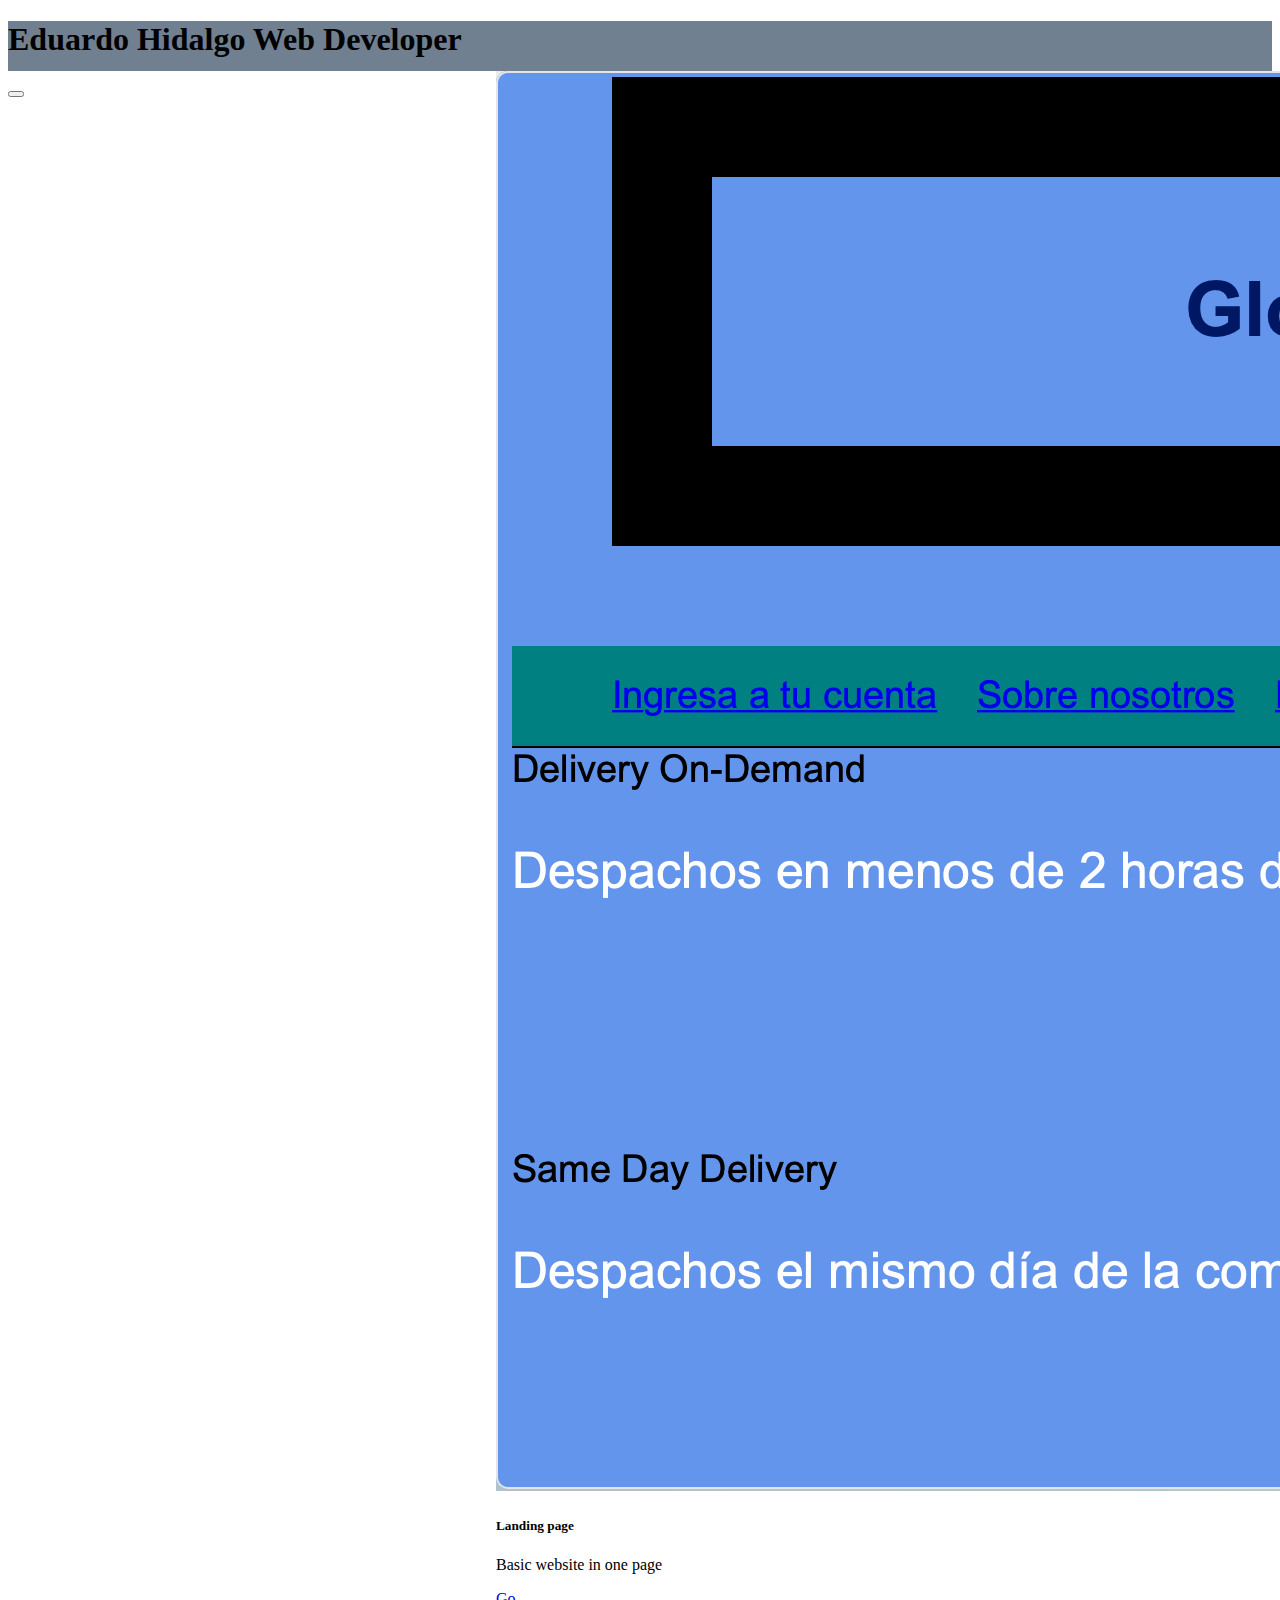
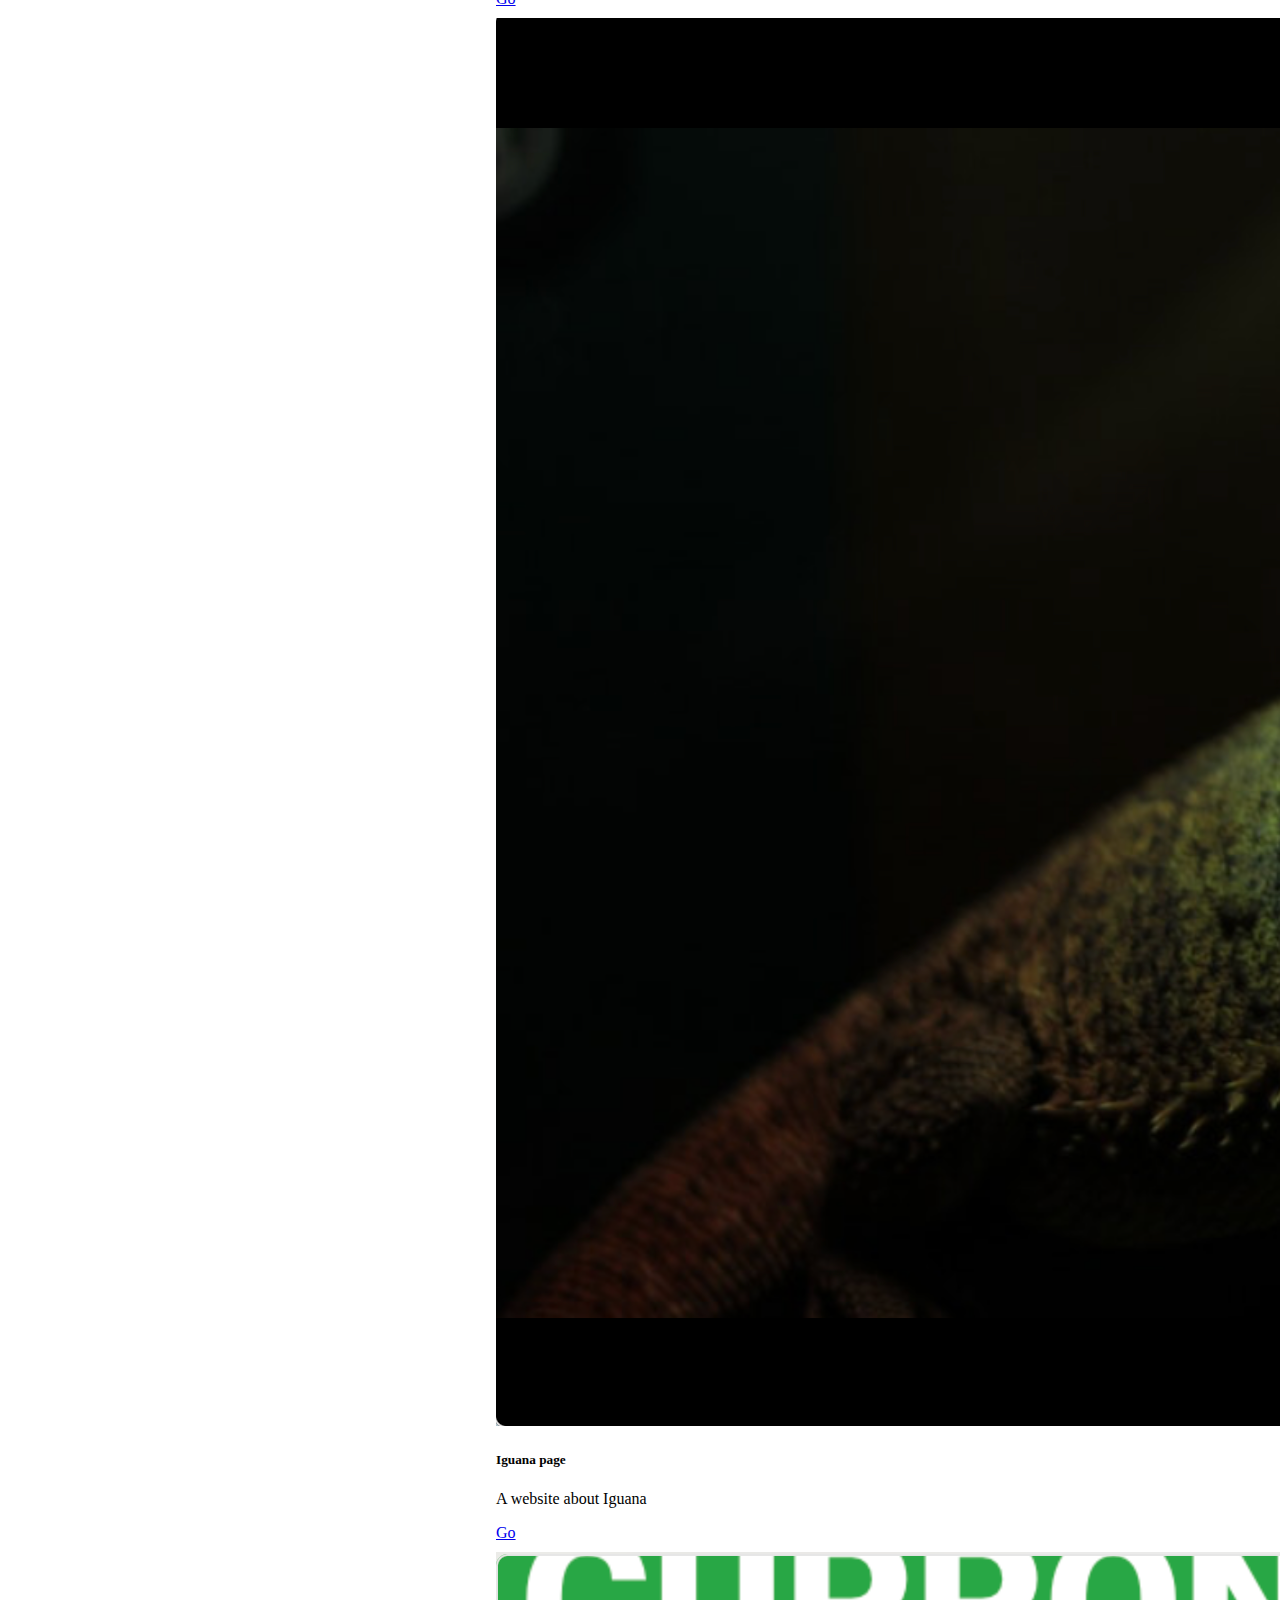
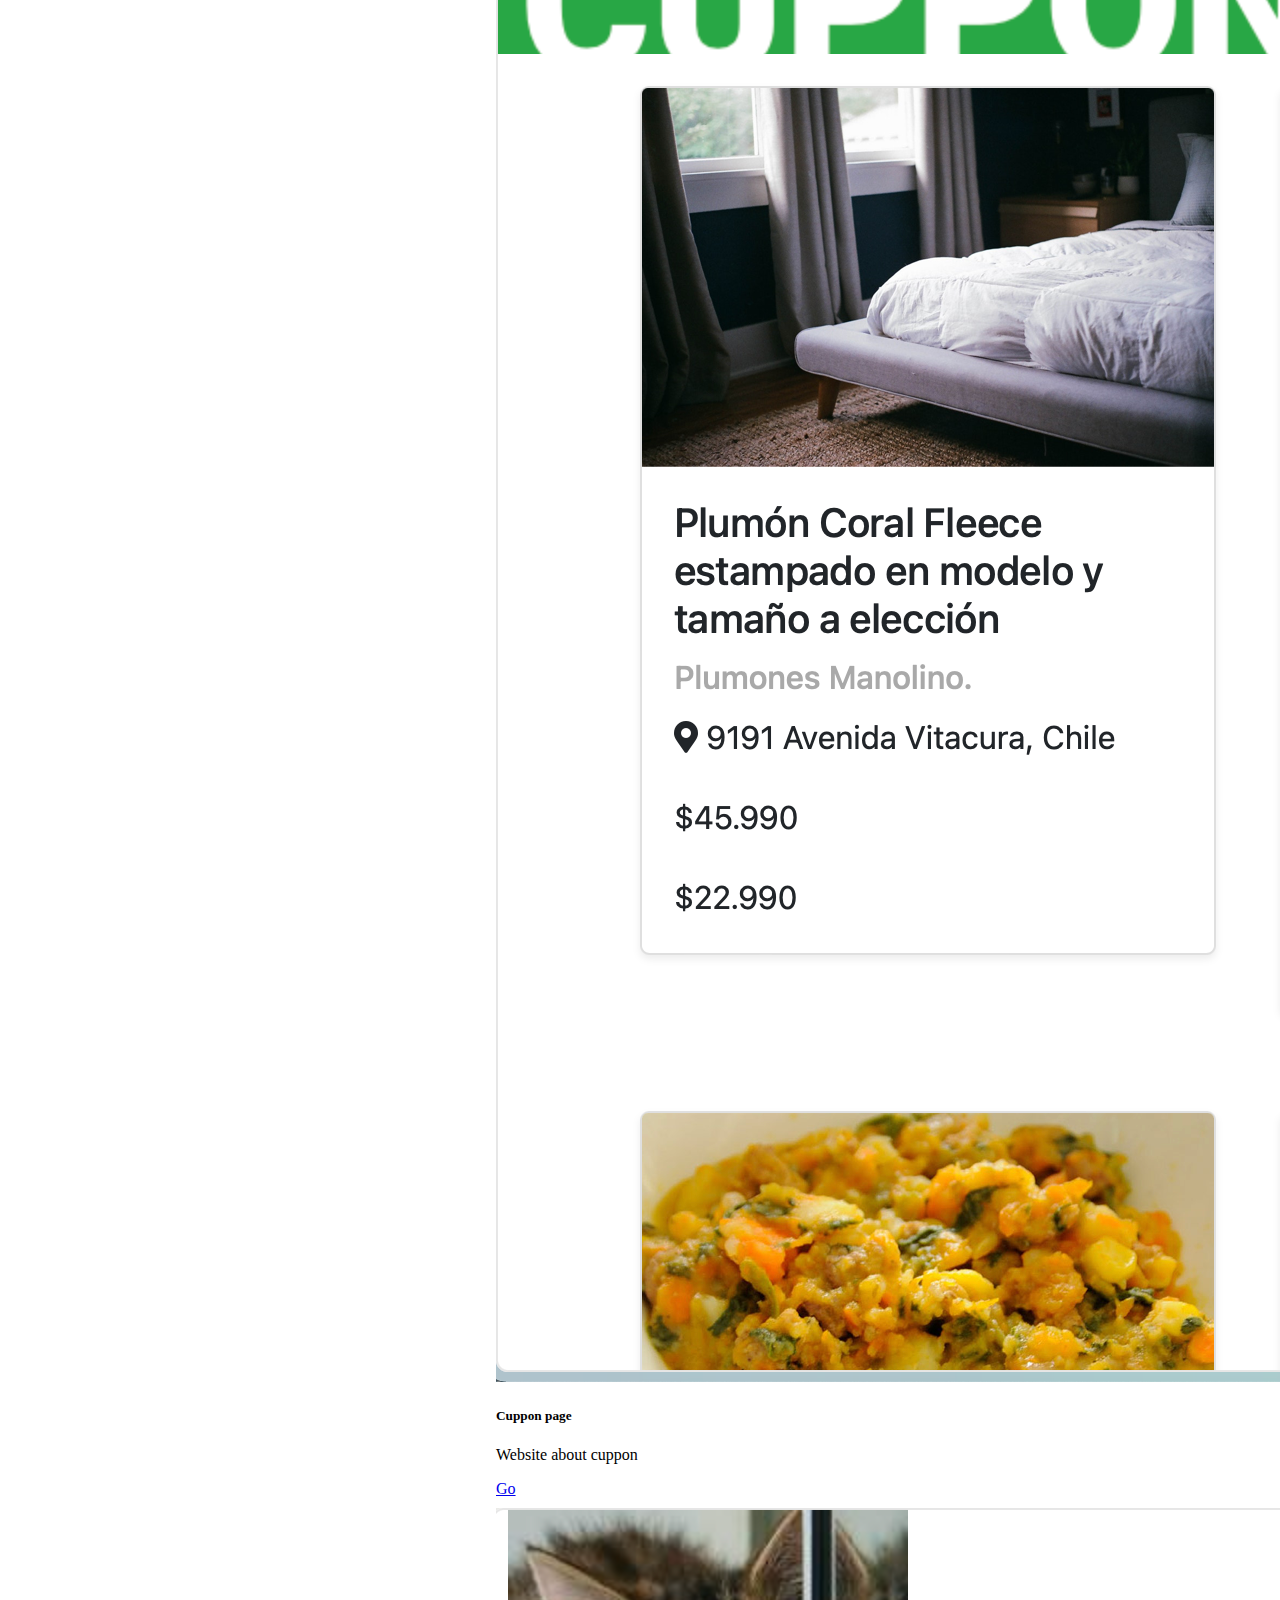
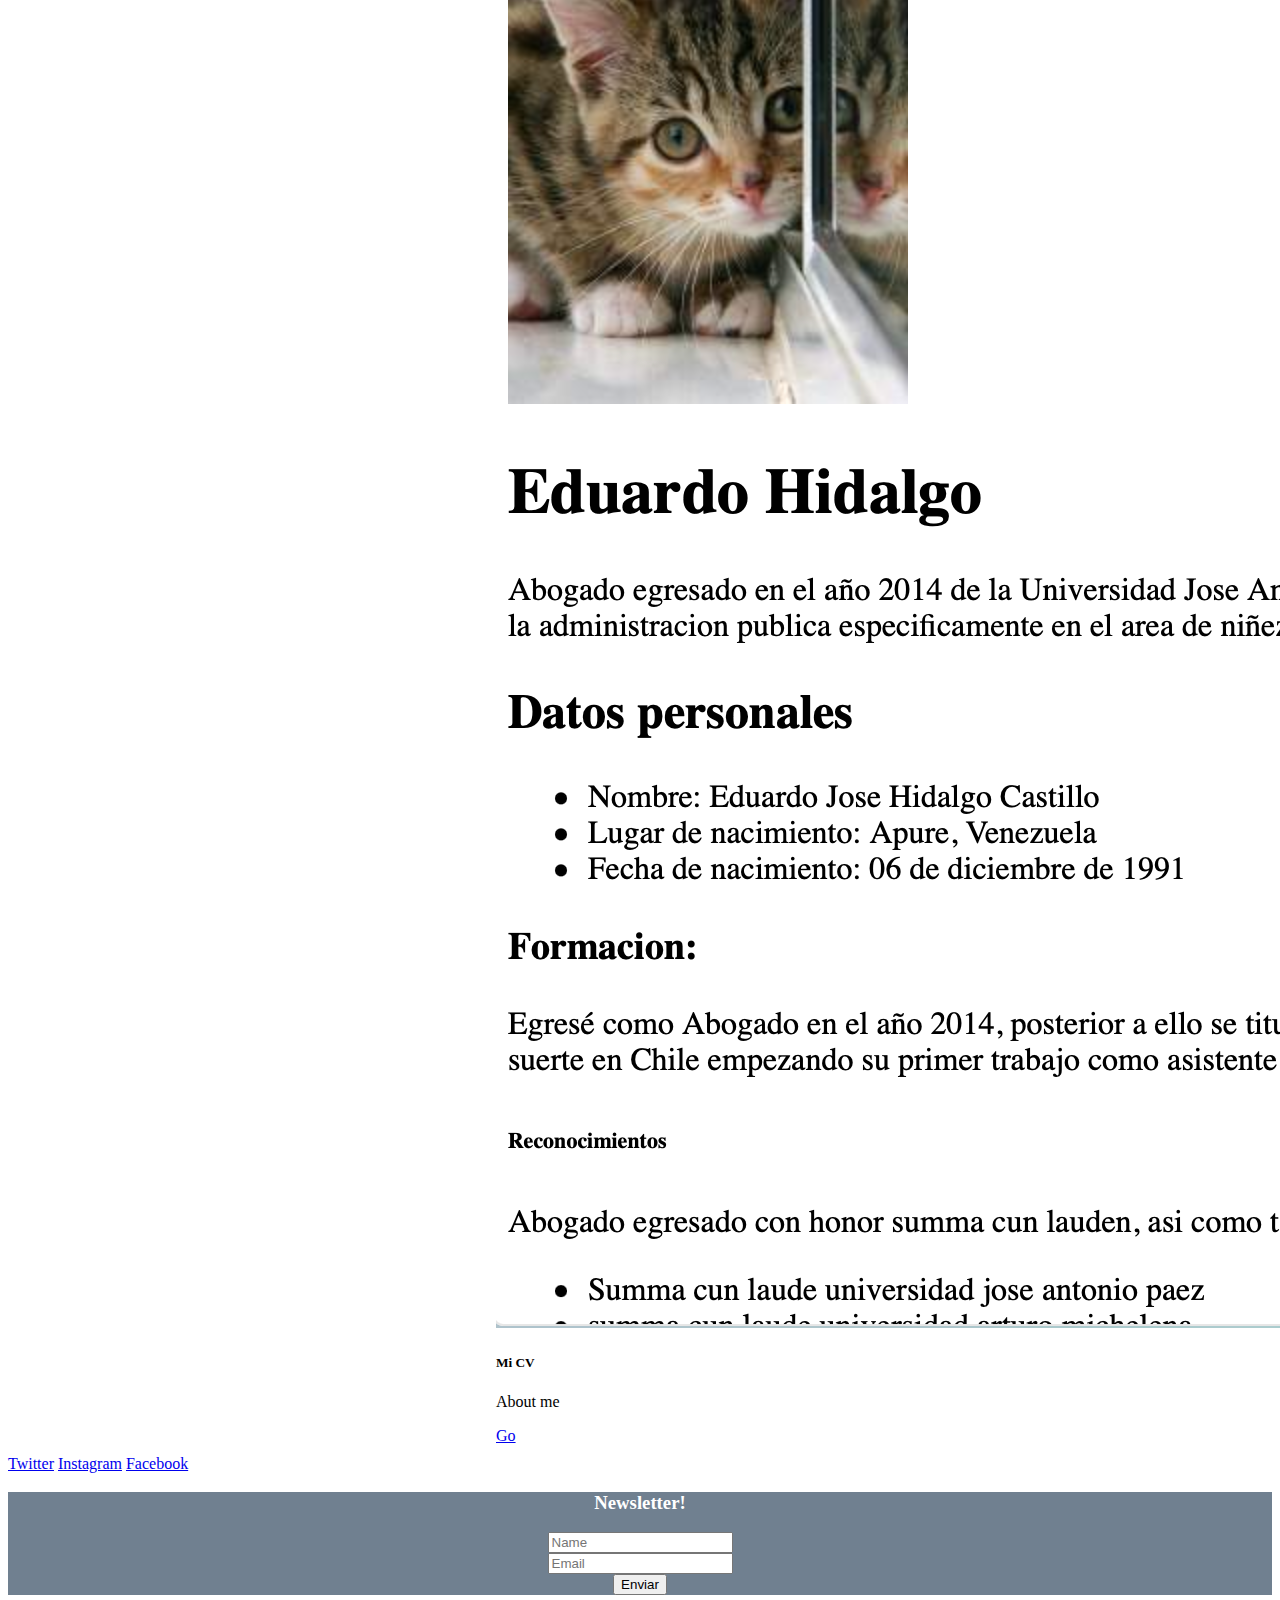
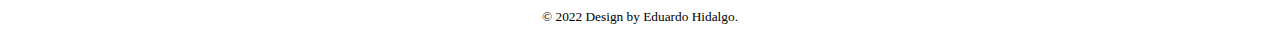
<file: index.html>
<!DOCTYPE html>
<html lang="en">

<head>
  <meta charset="UTF-8">
  <meta http-equiv="X-UA-Compatible" content="IE=edge">
  <meta name="viewport" content="width=device-width, initial-scale=1.0">
  <link href="https://cdn.jsdelivr.net/npm/bootstrap@5.1.3/dist/css/bootstrap.min.css" rel="stylesheet"
    integrity="sha384-1BmE4kWBq78iYhFldvKuhfTAU6auU8tT94WrHftjDbrCEXSU1oBoqyl2QvZ6jIW3" crossorigin="anonymous">
  <link rel="stylesheet" href="https://cdnjs.cloudflare.com/ajax/libs/font-awesome/5.15.4/css/all.min.css"
    integrity="sha512-1ycn6IcaQQ40/MKBW2W4Rhis/DbILU74C1vSrLJxCq57o941Ym01SwNsOMqvEBFlcgUa6xLiPY/NS5R+E6ztJQ=="
    crossorigin="anonymous" referrerpolicy="no-referrer" />
  <title>My Portfolio</title>
  <link rel="preconnect" href="https://fonts.googleapis.com">
  <link rel="preconnect" href="https://fonts.gstatic.com" crossorigin>
  <link href="https://fonts.googleapis.com/css2?family=Raleway:wght@300;500&display=swap" rel="stylesheet">
  <link rel="stylesheet" href="https://cdnjs.cloudflare.com/ajax/libs/font-awesome/5.15.4/css/all.min.css"
    integrity="sha512-1ycn6IcaQQ40/MKBW2W4Rhis/DbILU74C1vSrLJxCq57o941Ym01SwNsOMqvEBFlcgUa6xLiPY/NS5R+E6ztJQ=="
    crossorigin="anonymous" referrerpolicy="no-referrer" />
    <link rel="shortcut icon" href="assets/img/favicon-portfolio.png" type="image/x-icon">
  <link rel="stylesheet" href="assets/css/style.css">
</head>

<body>

  <nav class="navbar navbar-expand-lg navbar-white">
    <div class="container-fluid">
      <h1>Eduardo Hidalgo Web Developer</h1>
      <button class="navbar-toggler" type="button" data-bs-toggle="collapse" data-bs-target="#navbarSupportedContent"
        aria-controls="navbarSupportedContent" aria-expanded="false" aria-label="Toggle navigation">
        <span class="navbar-toggler-icon"></span>
      </button>
      <div class="collapse navbar-collapse" id="navbarSupportedContent">
        <ul class="navbar-nav ml-auto mb-2 mb-lg-0">
          <li class="nav-item">
            <a class="nav-link active" aria-current="page" href="#">Home</a>
          </li>
          <li class="nav-item">
            <a class="nav-link" href="#">Projects</a>
          </li>
          <li class="nav-item">
            <a class="nav-link" href="#">About me</a>
          </li>
          <li class="nav-item">
            <a class="nav-link " href="#">Contact</a>
          </li>
        </ul>

      </div>
    </div>
  </nav>


  <div class="container">
    <div class="row mb-1 py-3 justify-content-center">
      <div class="col-12 col-md-6 col-lg-4">
        <div class="card mb-5 px-0 mx-3 rounded-3 shadow-sm col-xl-N" style="width: 18rem;">
          <img src="assets/img/landingpage.png" class="card-img-top" alt="...">
          <div class="card-body">
            <h5 class="card-title">Landing page</h5>
            <p class="card-text">Basic website in one page</p>
            <a href='landing.html'>Go</a>

        </div>
      </div>
    </div>
    <div class="col-12 col-md-6 col-lg-4">
      <div class="card mb-5 px-0 mx-3 rounded-3 shadow-sm col-xl-N" style="width: 18rem;">
        <img src="assets/img/iguanapage.png" class="card-img-top" alt="...">
        <div class="card-body">
          <h5 class="card-title">Iguana page</h5>
          <p class="card-text">A website about Iguana</p>
          <a href='iguana.html'>Go</a>
    

        </div>
      </div>
    </div>
    <div class="col-12 col-md-6 col-lg-4">
      <div class="card mb-5 px-0 mx-3 rounded-3 shadow-sm col-xl-N" style="width: 18rem;">
        <img src="assets/img/cupponpage.png" class="card-img-top" alt="...">
        <div class="card-body">
          <h5 class="card-title">Cuppon page</h5>
          <p class="card-text">Website about cuppon</p>
          <a href='cuppon.html'>Go</a>
        </div>
      </div>
    </div>
          
        </div>
      </div>
    </div>
    <div class="col-12 col-md-6 col-lg-4">
      <div class="card mb-5 px-0 mx-3 rounded-3 shadow-sm col-xl-N" style="width: 18rem;">
        <img src="assets/img/cvpage.png" class="card-img-top" alt="...">
        <div class="card-body">
          <h5 class="card-title">Mi CV</h5>
          <p class="card-text">About me</p>
          <a href='cv.html'>Go</a>
        </div>
      </div>
    </div>
   
  
    <a href="https://twitter.com/Eduardohidalgoc">Twitter</a> 
    <a href="https://www.instagram.com/eduardohidalgoc/">Instagram</a> 
    <a href="https://www.facebook.com/eduardohidalgo6">Facebook</a> 

   

  <section class="contacto">
    <h3 class="pt-2">Newsletter! </h3>

    <form>

      <div class="mb-3">
        <input type="text" name="name" placeholder="Name" class="form-control" id="exampleInputPassword1>
        <input type="email" class="form-control" id="exampleInputEmail1" aria-describedby="emailHelp">
      </div>
      <div class="mb-3">
        <input type="text" name="name" placeholder="Email" class="form-control" id="exampleInputPassword1">
      </div>
      <div class="mb-3 form-check">
      </div>
      <button type="summit" class="bottomfooter">Enviar</button>

    </form>
  </section>

  <footer>
    <div class="segundo">
      <p> © 2022 Design by Eduardo Hidalgo. 
      </P>
    </div>
  </footer>

</body>

</html>
</file>
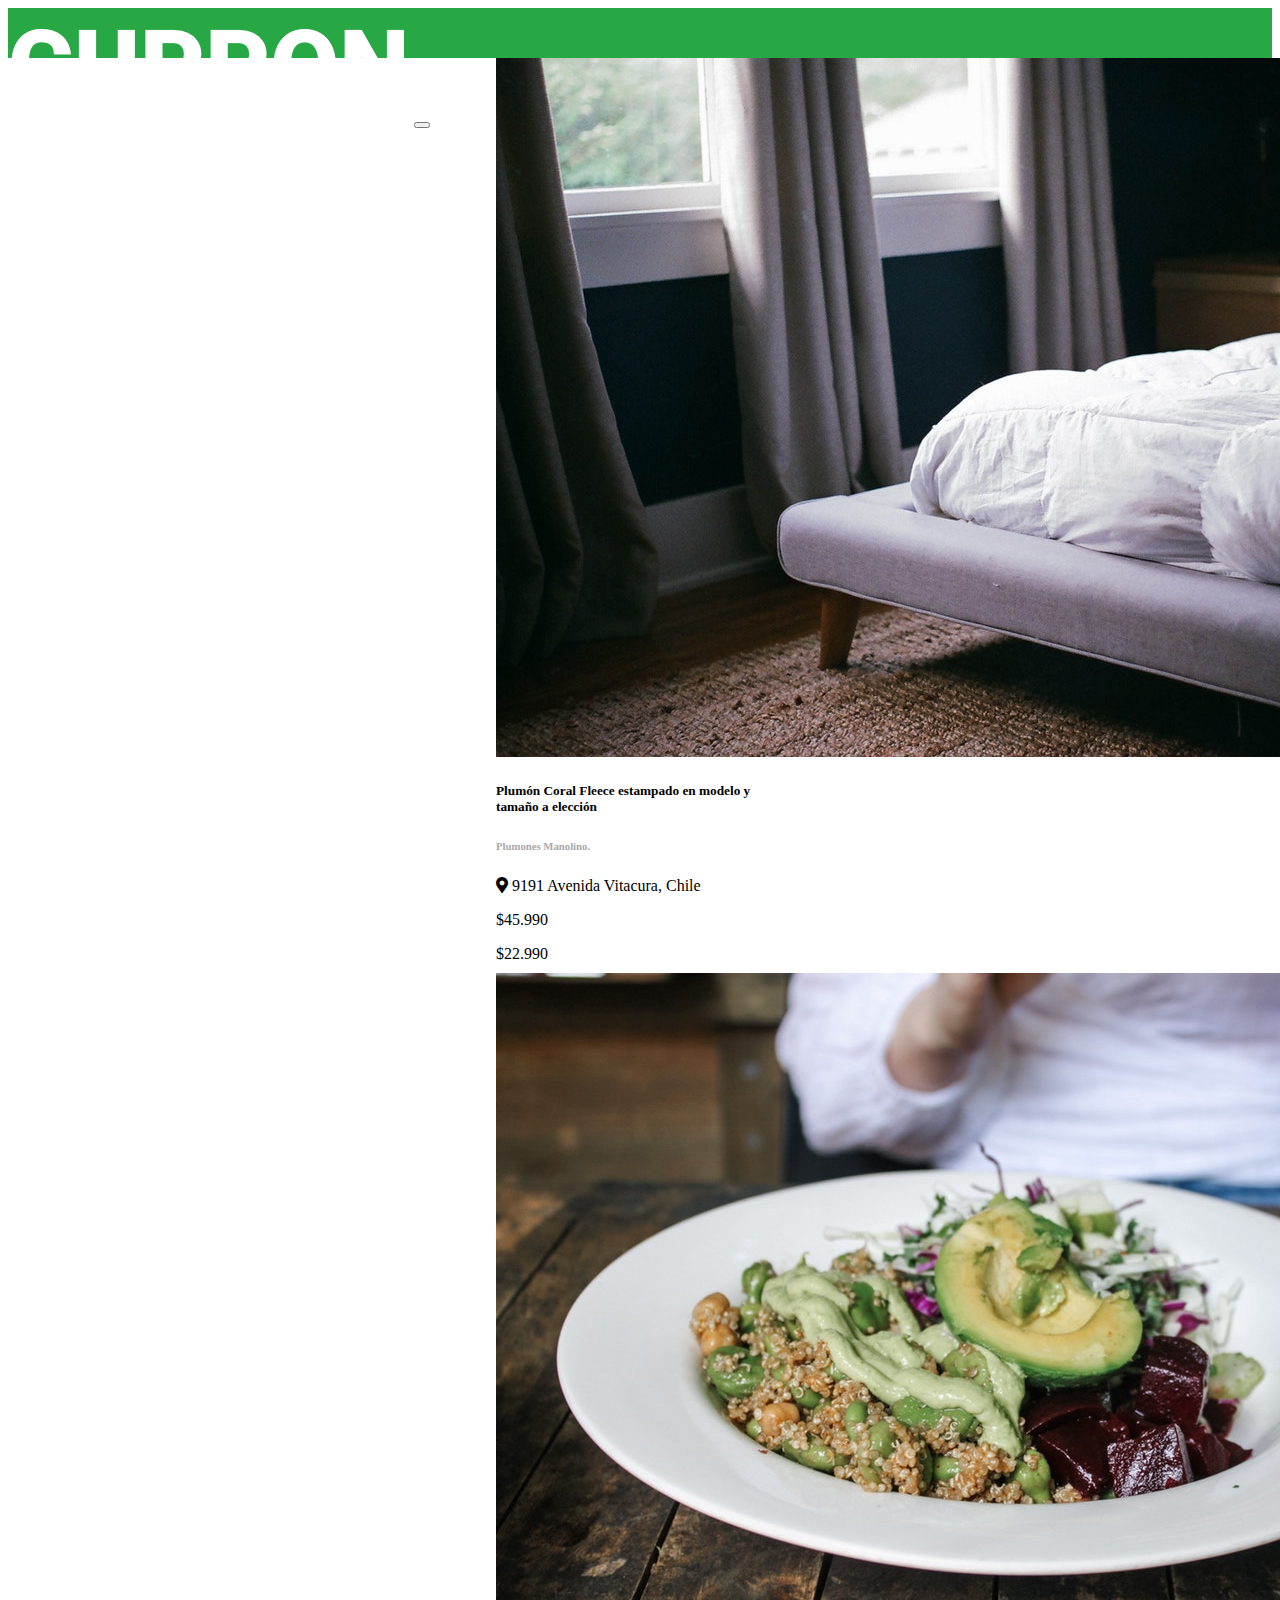
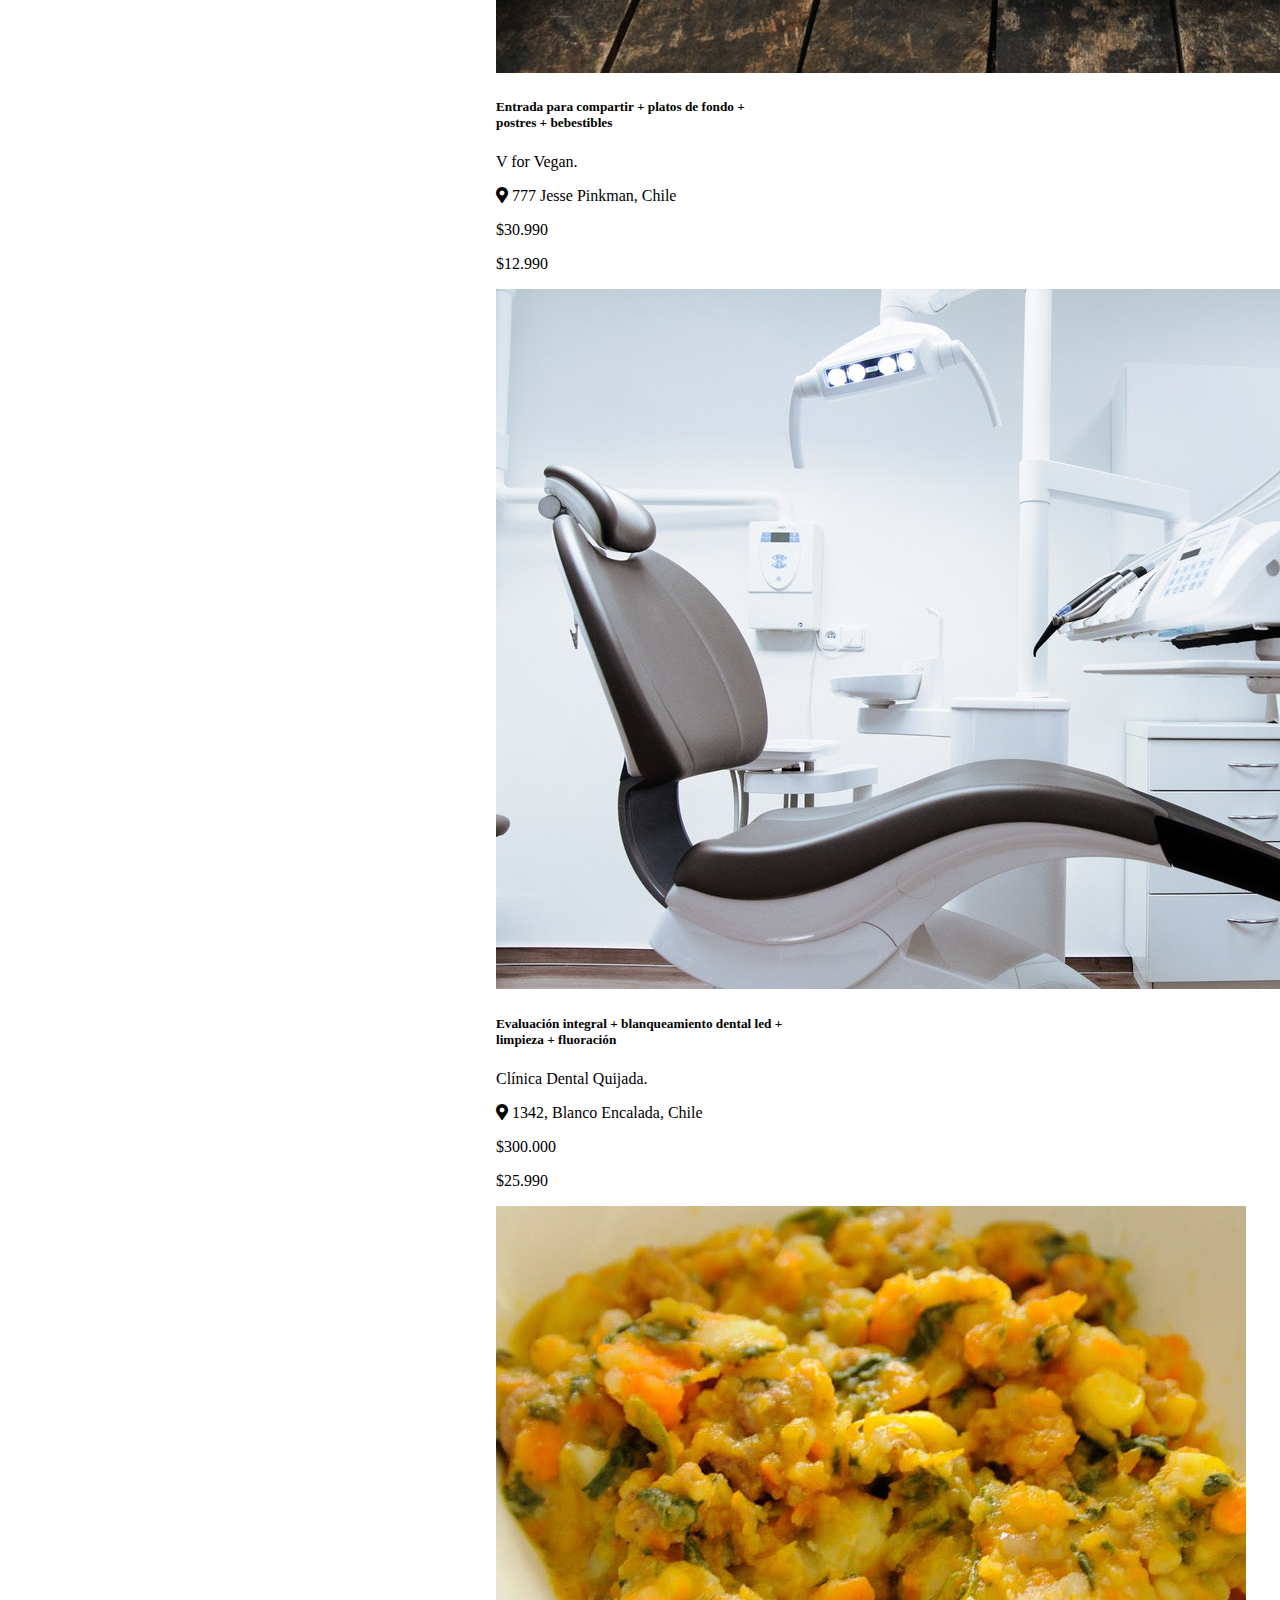
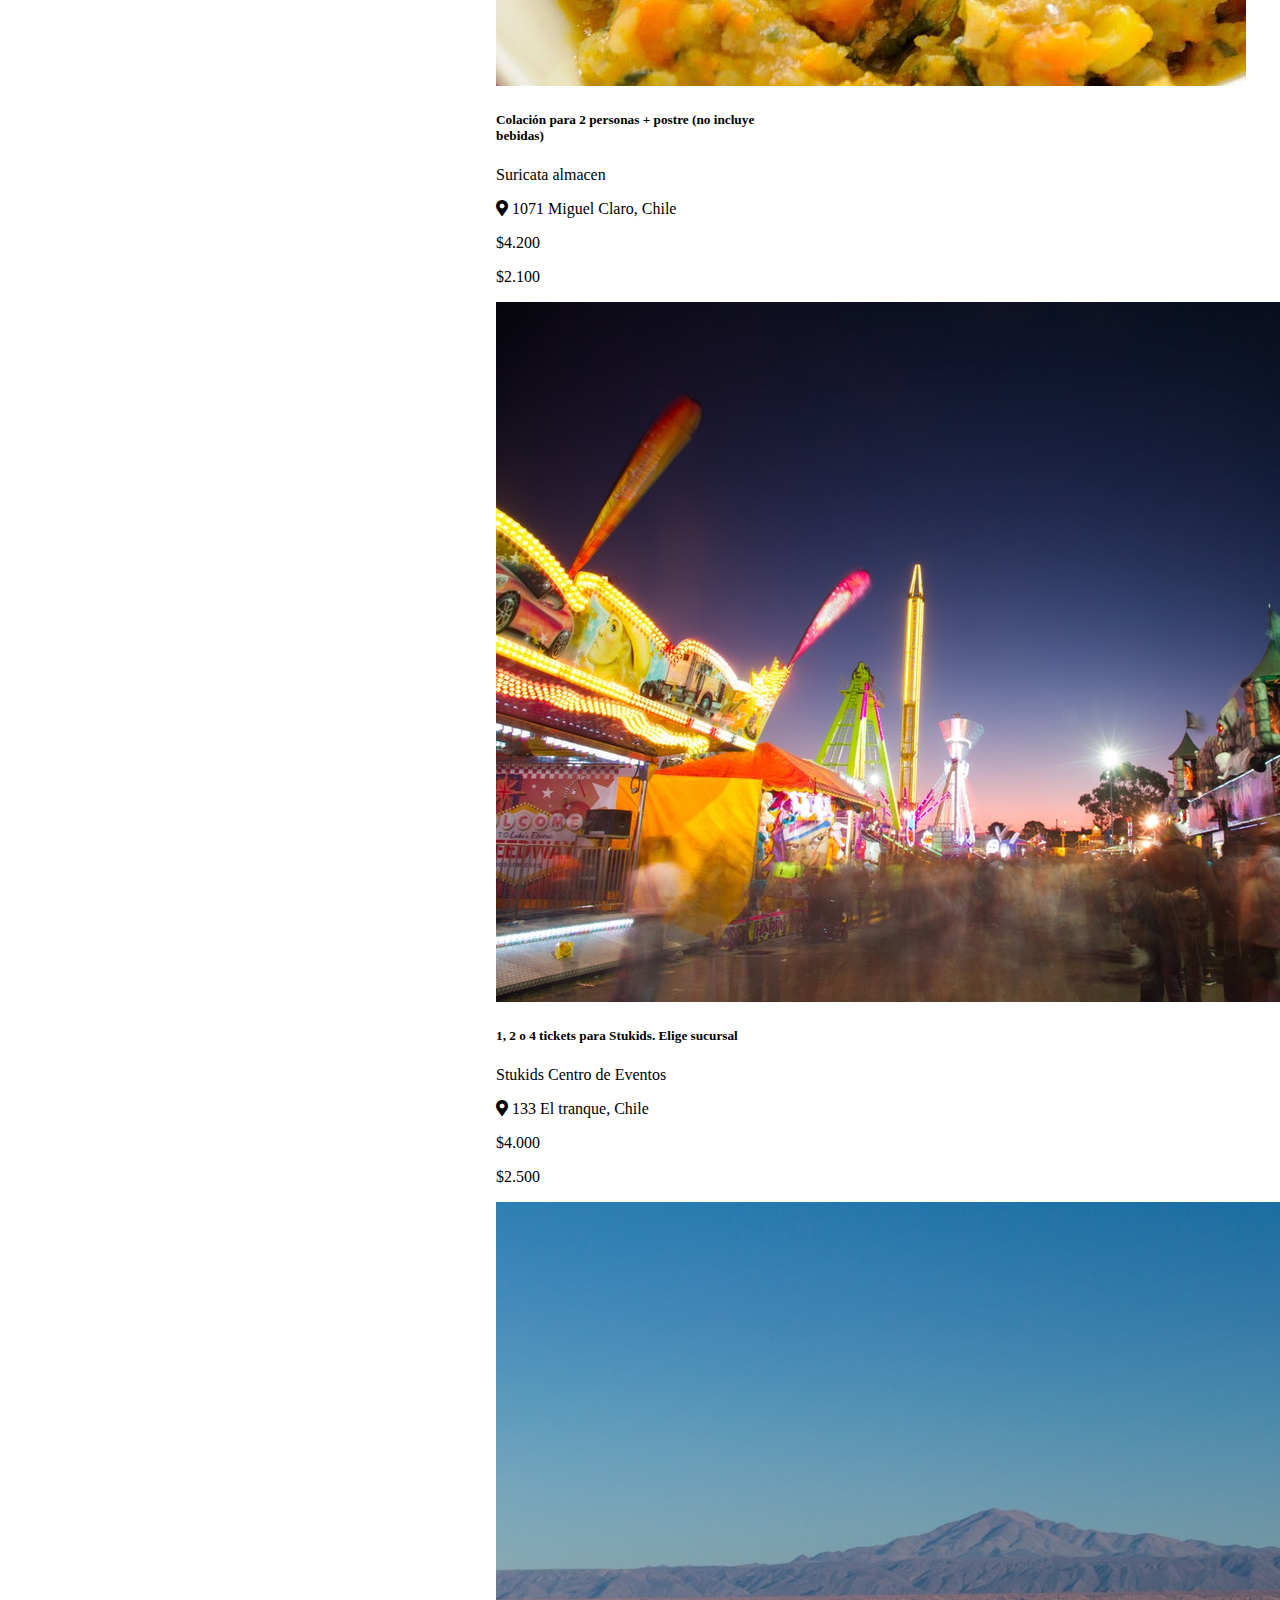
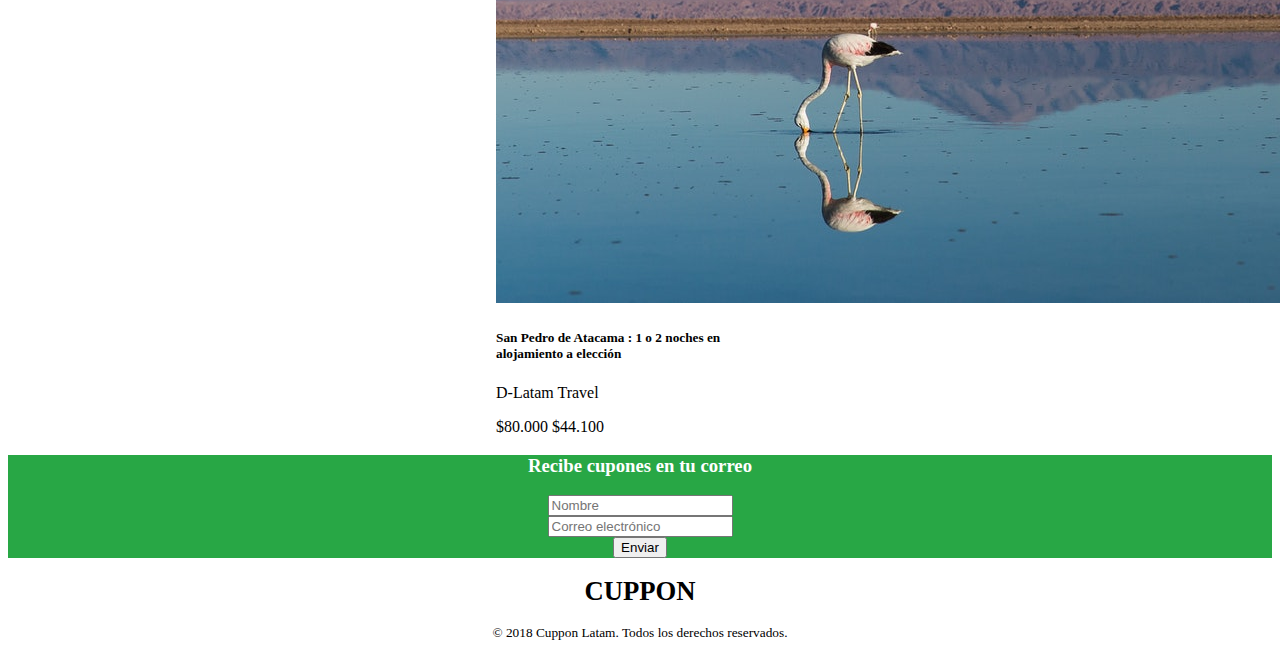
<file: cuppon.html>
<!DOCTYPE html>
<html lang="en">

<head>
  <meta charset="UTF-8">
  <meta http-equiv="X-UA-Compatible" content="IE=edge">
  <meta name="viewport" content="width=device-width, initial-scale=1.0">
  <link href="https://cdn.jsdelivr.net/npm/bootstrap@5.1.3/dist/css/bootstrap.min.css" rel="stylesheet"
    integrity="sha384-1BmE4kWBq78iYhFldvKuhfTAU6auU8tT94WrHftjDbrCEXSU1oBoqyl2QvZ6jIW3" crossorigin="anonymous">
  <link rel="stylesheet" href="https://cdnjs.cloudflare.com/ajax/libs/font-awesome/5.15.4/css/all.min.css"
    integrity="sha512-1ycn6IcaQQ40/MKBW2W4Rhis/DbILU74C1vSrLJxCq57o941Ym01SwNsOMqvEBFlcgUa6xLiPY/NS5R+E6ztJQ=="
    crossorigin="anonymous" referrerpolicy="no-referrer" />
  <title>Cuppon</title>
  <link rel="preconnect" href="https://fonts.googleapis.com">
  <link rel="preconnect" href="https://fonts.gstatic.com" crossorigin>
  <link href="https://fonts.googleapis.com/css2?family=Raleway:wght@300;500&display=swap" rel="stylesheet">
  <link rel="stylesheet" href="https://cdnjs.cloudflare.com/ajax/libs/font-awesome/5.15.4/css/all.min.css"
    integrity="sha512-1ycn6IcaQQ40/MKBW2W4Rhis/DbILU74C1vSrLJxCq57o941Ym01SwNsOMqvEBFlcgUa6xLiPY/NS5R+E6ztJQ=="
    crossorigin="anonymous" referrerpolicy="no-referrer" />
    <link rel="shortcut icon" href="assets/img/logo-black.png" type="image/x-icon">
  <link rel="stylesheet" href="cuppon.css">
</head>

<body>

  <nav class="navbar navbar-expand-lg navbar-white">
    <div class="container-fluid">
      <a class="navbar-brand" href="#"><img class="logo" src="assets/img/logo-white.png"></a>
      <button class="navbar-toggler" type="button" data-bs-toggle="collapse" data-bs-target="#navbarSupportedContent"
        aria-controls="navbarSupportedContent" aria-expanded="false" aria-label="Toggle navigation">
        <span class="navbar-toggler-icon"></span>
      </button>
      <div class="collapse navbar-collapse" id="navbarSupportedContent">
        <ul class="navbar-nav ml-auto mb-2 mb-lg-0">
          <li class="nav-item">
            <a class="nav-link active" aria-current="page" href="#">Home</a>
          </li>
          <li class="nav-item">
            <a class="nav-link" href="#">Features</a>
          </li>
          <li class="nav-item">
            <a class="nav-link ">Pricing</a>
          </li>
          <li class="nav-item">
            <a class="nav-link ">Disabled</a>
          </li>
        </ul>

      </div>
    </div>
  </nav>


  <div class="container">
    <div class="row mb-1 py-3 justify-content-center">
      <div class="col-12 col-md-6 col-lg-4">
        <div class="card mb-5 px-0 mx-3 rounded-3 shadow-sm col-xl-N" style="width: 18rem;">
          <img src="assets/img/cupon-1.jpg" class="card-img-top" alt="...">
          <div class="card-body">
            <h5 class="card-title">Plumón Coral Fleece estampado en modelo y tamaño a elección</h5>
            <h6 class="card-text">Plumones Manolino.</h6>
            <p><i class="fas fa-map-marker-alt"></i> 9191 Avenida Vitacura, Chile </p>
            <p>$45.990</p>
            <div class="verde-uno">$22.990         </div>
        </div>
      </div>
    </div>
    <div class="col-12 col-md-6 col-lg-4">
      <div class="card mb-5 px-0 mx-3 rounded-3 shadow-sm col-xl-N" style="width: 18rem;">
        <img src="assets/img/cupon-2.jpg" class="card-img-top" alt="...">
        <div class="card-body">
          <h5 class="card-title">Entrada para compartir + platos de fondo + postres + bebestibles</h5>
          <p class="card-text">V for Vegan.</p>
          <p> <i class="fas fa-map-marker-alt"></i> 777 Jesse Pinkman, Chile </p>
          <p>$30.990
          <div class="verde-dos"></div> $12.990</p>
        </div>
      </div>
    </div>
    <div class="col-12 col-md-6 col-lg-4">
      <div class="card mb-5 px-0 mx-3 rounded-3 shadow-sm col-xl-N" style="width: 18rem;">
        <img src="assets/img/cupon-3.jpg" class="card-img-top" alt="...">
        <div class="card-body">
          <h5 class="card-title">Evaluación integral + blanqueamiento dental led + limpieza + fluoración</h5>
          <p class="card-text">Clínica Dental Quijada.</p>
          <p> <i class="fas fa-map-marker-alt"></i> 1342, Blanco Encalada, Chile</p>
          <p>$300.000
          <div class="verde-tres"></div> $25.990</p>
        </div>
      </div>
    </div>
    <div class="col-12 col-md-6 col-lg-4">
      <div class="card mb-5 px-0 mx-3 rounded-3 shadow-sm col-xl-N" style="width: 18rem;">
        <img src="assets/img/cupon-4.jpg" class="card-img-top" alt="...">
        <div class="card-body">
          <h5 class="card-title">Colación para 2 personas + postre (no incluye bebidas)</h5>
          <p class="card-text">Suricata almacen</p>
          <p> <i class="fas fa-map-marker-alt"></i> 1071 Miguel Claro, Chile</p>
          <p>$4.200
          <div class="verde-cuatro"></div> $2.100</p>
        </div>
      </div>
    </div>
    <div class="col-12 col-md-6 col-lg-4">
      <div class=" card mb-5 px-0 mx-3 rounded-3 shadow-sm col-xl-N" style="width: 18rem;">
        <img src="assets/img/cupon-5.jpg" class="card-img-top" alt="...">
        <div class="card-body">
          <h5 class="card-title">1, 2 o 4 tickets para Stukids. Elige sucursal</h5>
          <p class="card-text">Stukids Centro de Eventos</p>
          <p> <i class="fas fa-map-marker-alt"></i> 133 El tranque, Chile</p>
          <p>$4.000
          <div class="verde-cinco"></div>$2.500</p>
        </div>
      </div>
    </div>

    <div class="col-12 col-md-6 col-lg-4">
      <div class="card mb-5 px-0 mx-3 rounded-3 shadow-sm col-xl-N" style="width: 18rem;">
        <img src="assets/img/cupon-6.jpg" class="card-img-top" alt="...">
        <div class="card-body">
          <h5 class="card-title">San Pedro de Atacama : 1 o 2 noches en alojamiento a elección</h5>
          <p class="card-text">D-Latam Travel</p>
          <p>$80.000 $44.100 </p>
        </div>
      </div>
    </div>



  </div>
  </div>



  <section class="contacto">
    <h3 class="pt-2">Recibe cupones en tu correo</h3>

    <form>

      <div class="mb-3">
        <input type="text" name="name" placeholder="Nombre" class="form-control" id="exampleInputPassword1>
        <input type="email" class="form-control" id="exampleInputEmail1" aria-describedby="emailHelp">
      </div>
      <div class="mb-3">
        <input type="text" name="name" placeholder="Correo electrónico" class="form-control" id="exampleInputPassword1">
      </div>
      <div class="mb-3 form-check">
      </div>
      <button type="summit" class="bottomfooter">Enviar</button>

    </form>
  </section>

  <footer>
    <h1>CUPPON</h1>
    <div class="segundo">
      <p> © 2018 Cuppon Latam. Todos los derechos reservados.
      </P>
    </div>
  </footer>

</body>

</html>
</file>
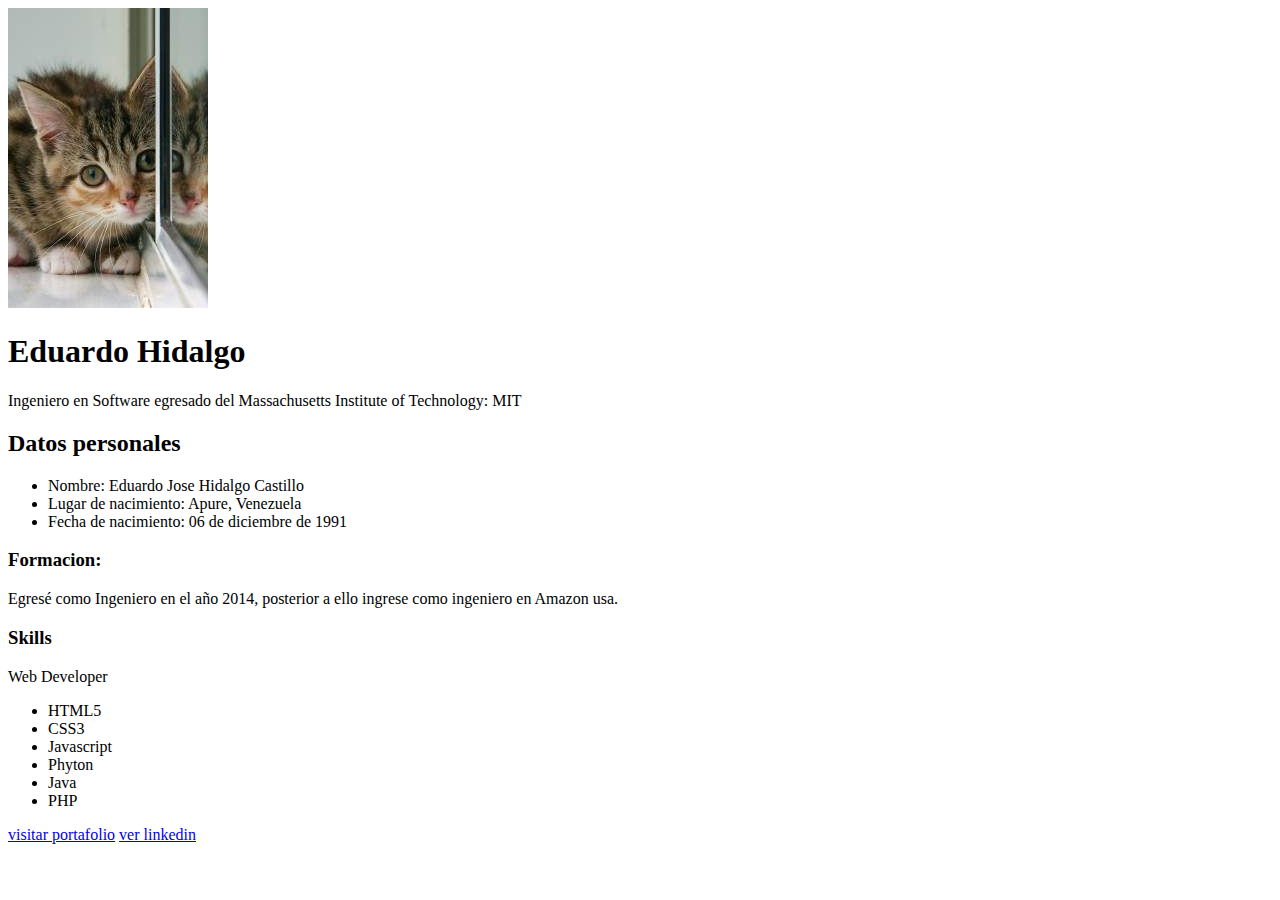
<file: cv.html>
<!DOCTYPE html>
<html lang="en">
<head>
    <meta charset="UTF-8">
    <meta http-equiv="X-UA-Compatible" content="IE=edge">
    <meta name="viewport" content="width=device-width, initial-scale=1.0">
    <title>Cv Eduardo Hidalgo</title>
    <link rel="shortcut icon" href="assets/img/favicongatito.png" type="image/x-icon">
</head>
<body>
    <img src="assets/img/gatito_edu.jpeg" alt="gatito">
    <a href="https://www.linkedin.com/in/eduardo-hidalgo-397b68142/"></a>
    <h1>Eduardo Hidalgo</h1>
    <p>Ingeniero en Software egresado del Massachusetts Institute of Technology: MIT
    </p>
    <h2>Datos personales</h2>
    <ul>
    <li>Nombre: Eduardo Jose Hidalgo Castillo</li>
    <li>Lugar de nacimiento: Apure, Venezuela</li>
    <li>Fecha de nacimiento: 06 de diciembre de 1991</li>
    </ul>
    <h3>Formacion:</h3>
    <p>Egresé como Ingeniero en el año 2014, posterior a ello ingrese como ingeniero en Amazon usa.
    </p>
    <h3>Skills</h3>
    <p>Web Developer</p>
    <ul>
        <li>HTML5</li>
        <li>CSS3</li>
        <li>Javascript</li>
        <li>Phyton</li> 
        <li>Java</li>
        <li>PHP</li>
        </ul>
    <a href="portafolio.html">visitar portafolio</a>
    <a href="https://www.linkedin.com/in/eduardo-hidalgo-397b68142/">ver linkedin</a>
</body>
</html>
</file>
<file: assets/css/style.css>
nav{ 
  background-color: slategrey;
  margin: 0%;
  border: 0%;
  height: 50px;
}

.nav-link{
  color: white;
  font-size: 20px;
}

.navbar-nav {
  width: 100%;
  text-align: end;
}
.navbar-nav, li {
display: inline-block;
border: 1px;

}

.card{
  margin:0 auto;
  float: none;
  margin-bottom: 10px;

}

.nav-item {

color: white;
}

.contacto{

  background-color:slategrey;
  color: white;
  text-align: center;
  
}

footer{

  text-align: center;
  background-color: white;
  color:black;
  font-size:smaller;
}
  
h6 {
  color: darkgrey;
}
</file>
<file: cuppon.css>
nav{ 
    background-color: #28A745;
    margin: 0%;
    border: 0%;
    height: 50px;
}

.nav-link{
    color: white;
    font-size: 20px;
}

.navbar-nav {
    width: 100%;
    text-align: end;
}
.navbar-nav, li {
display: inline-block;
border: 1px;

}




.card{
    margin:0 auto;
    float: none;
    margin-bottom: 10px;

}

.nav-item {

color: white;
}

.contacto{

    background-color: #28A745;
    color: white;
    text-align: center;
    
}

footer{

    text-align: center;
    background-color: white;
    color:black;
    font-size:smaller;
}
    
h6 {
    color: darkgrey;
}
</file>
